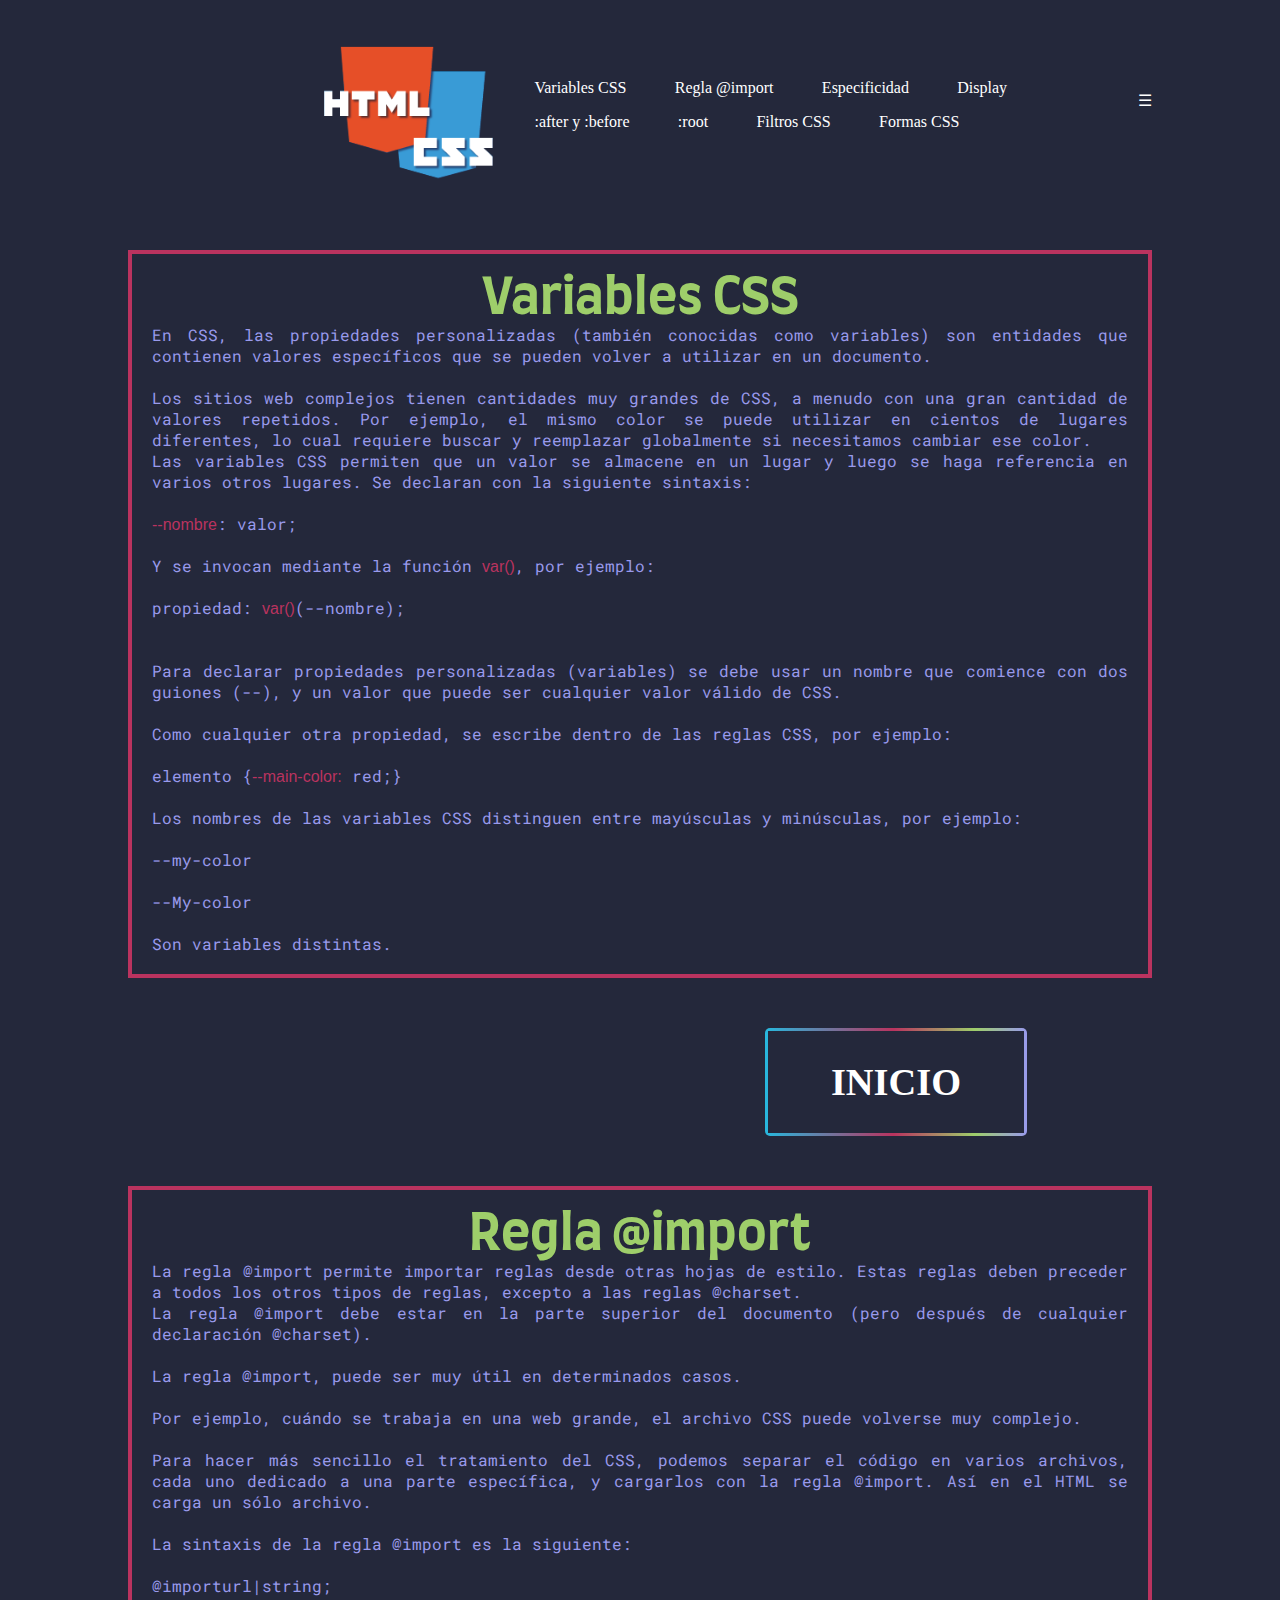
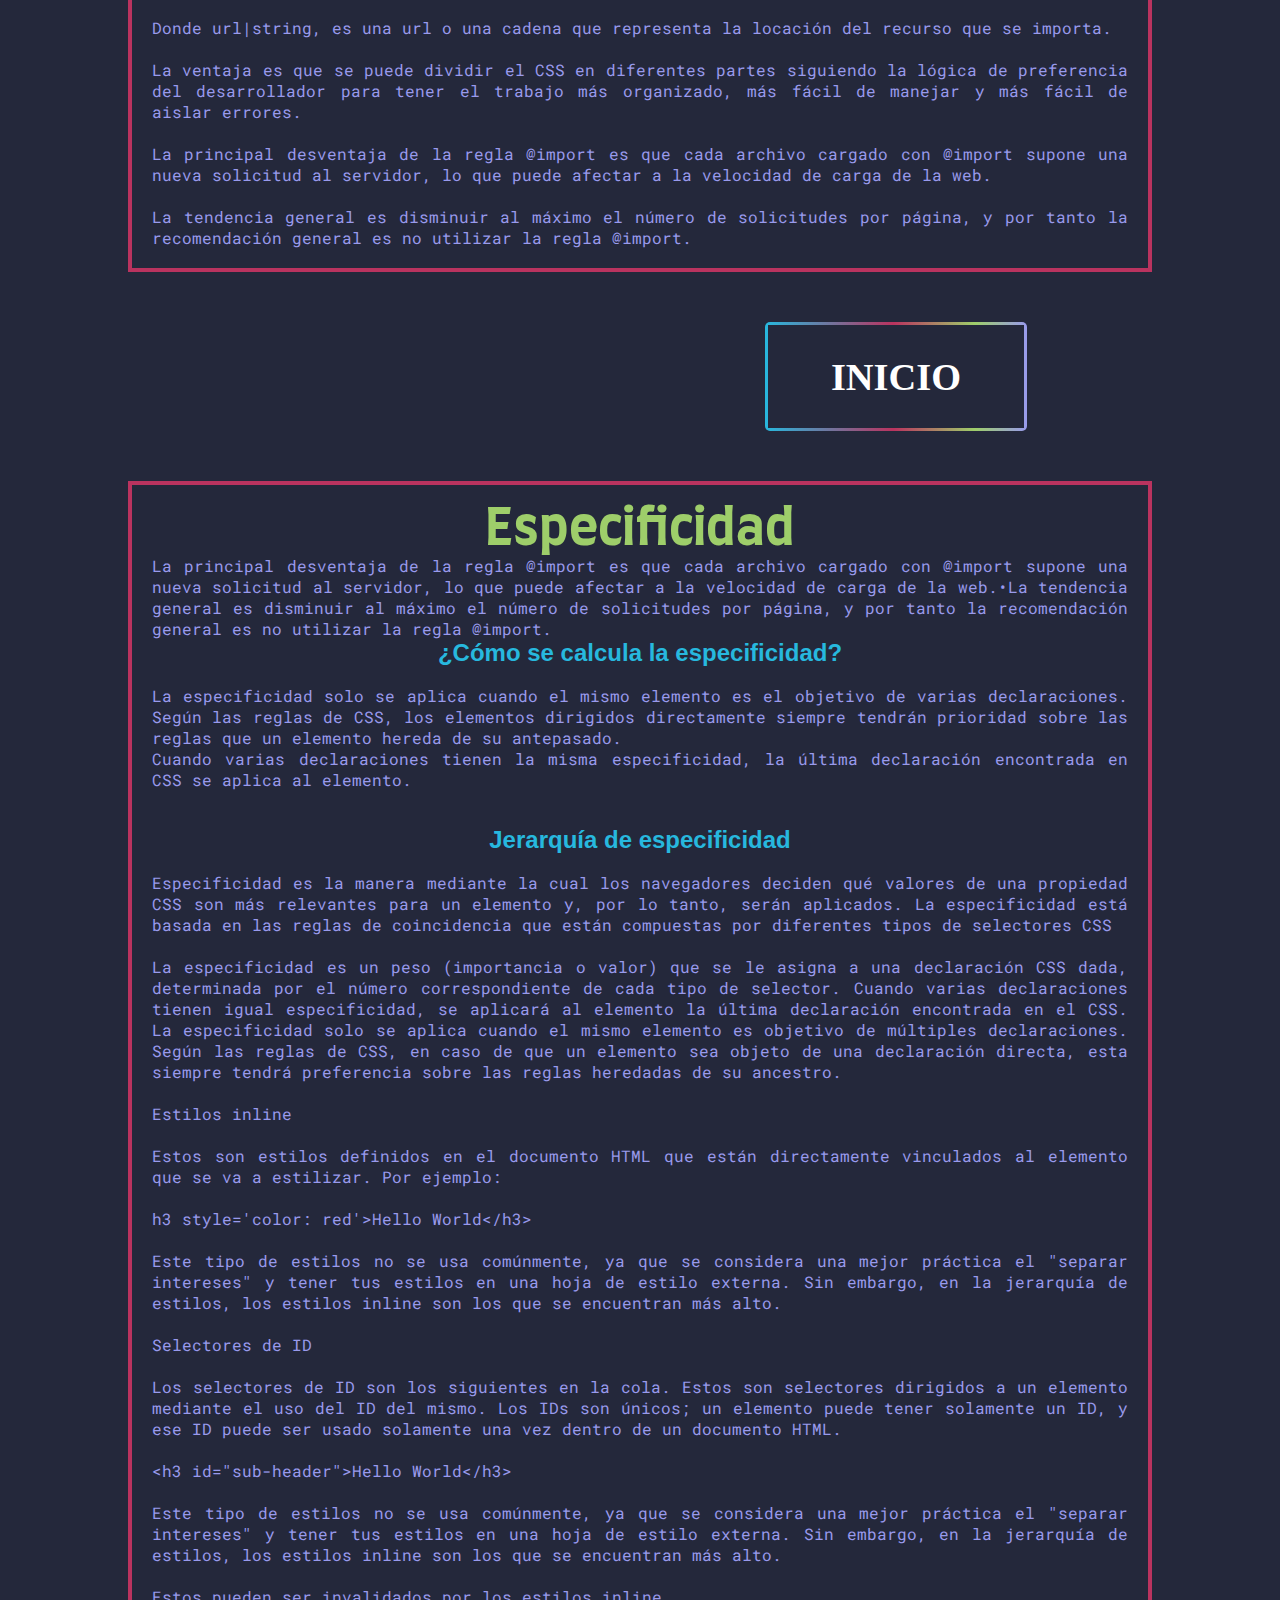
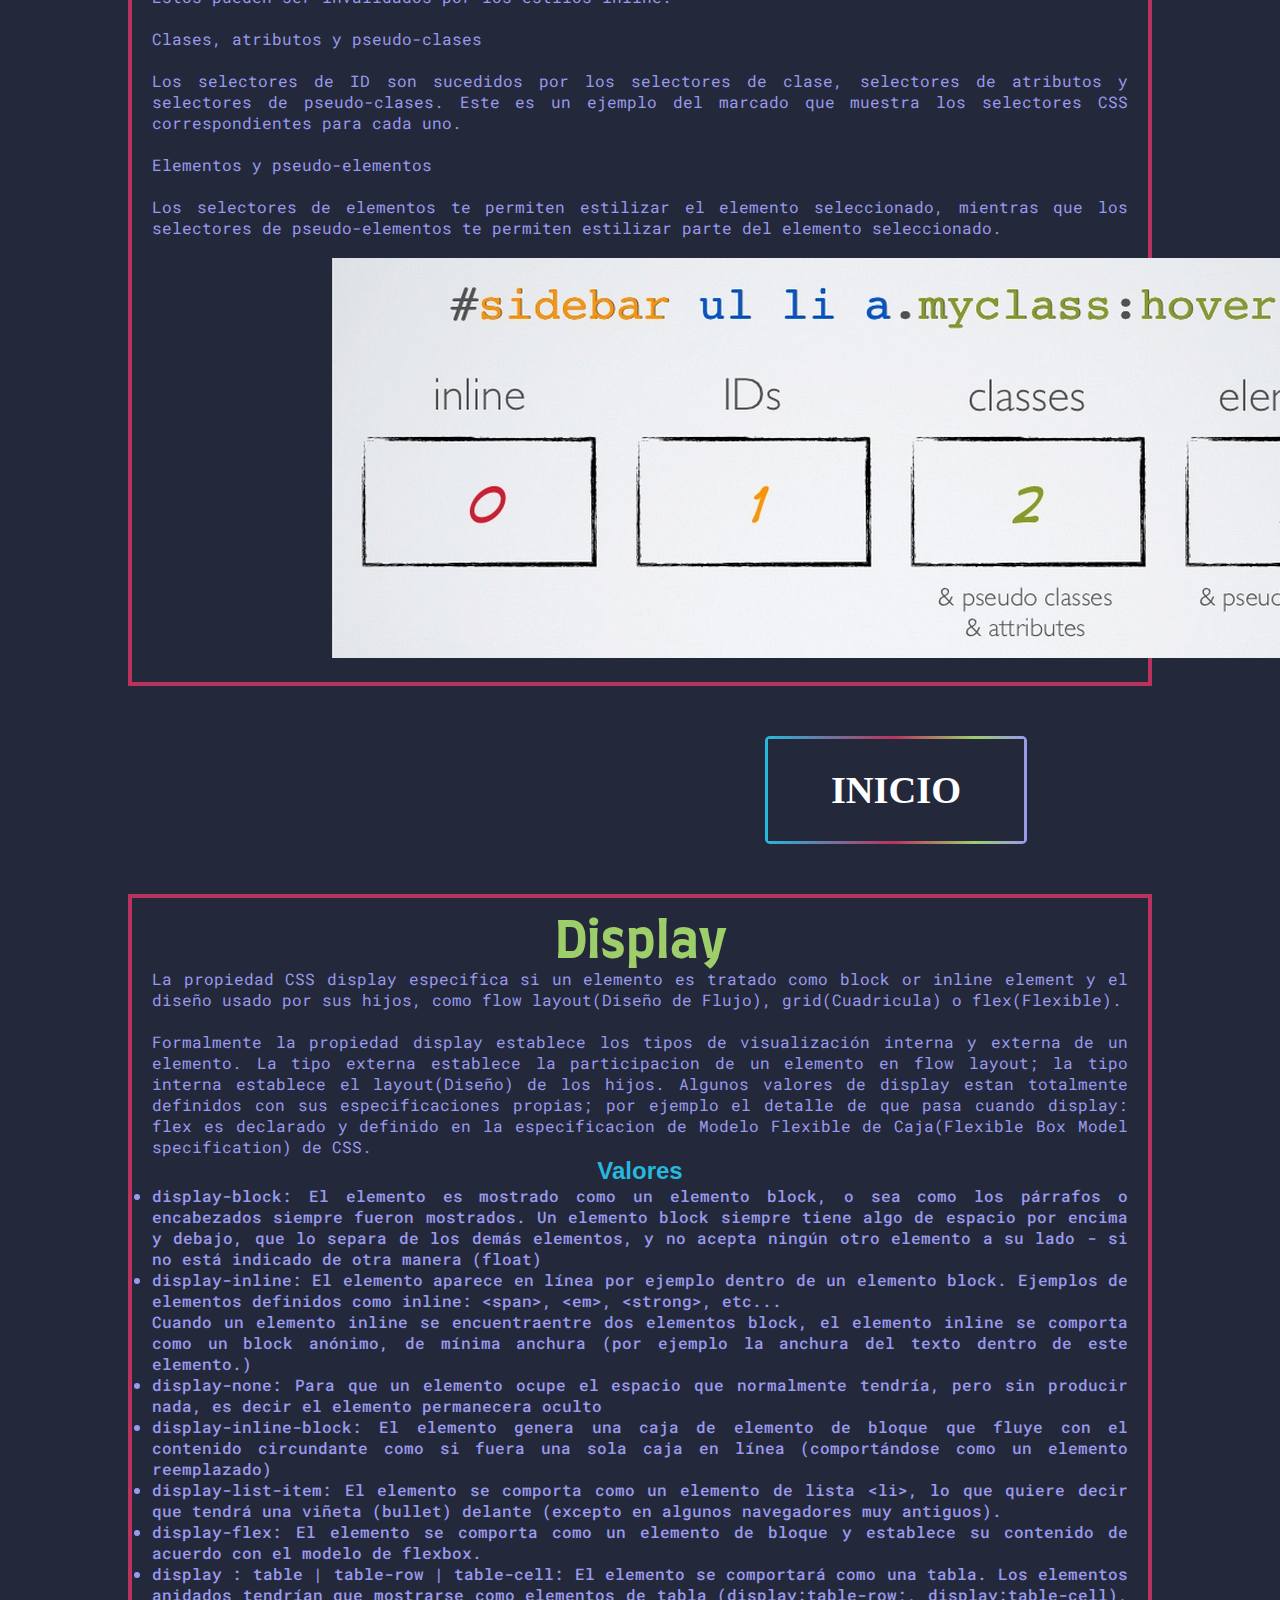
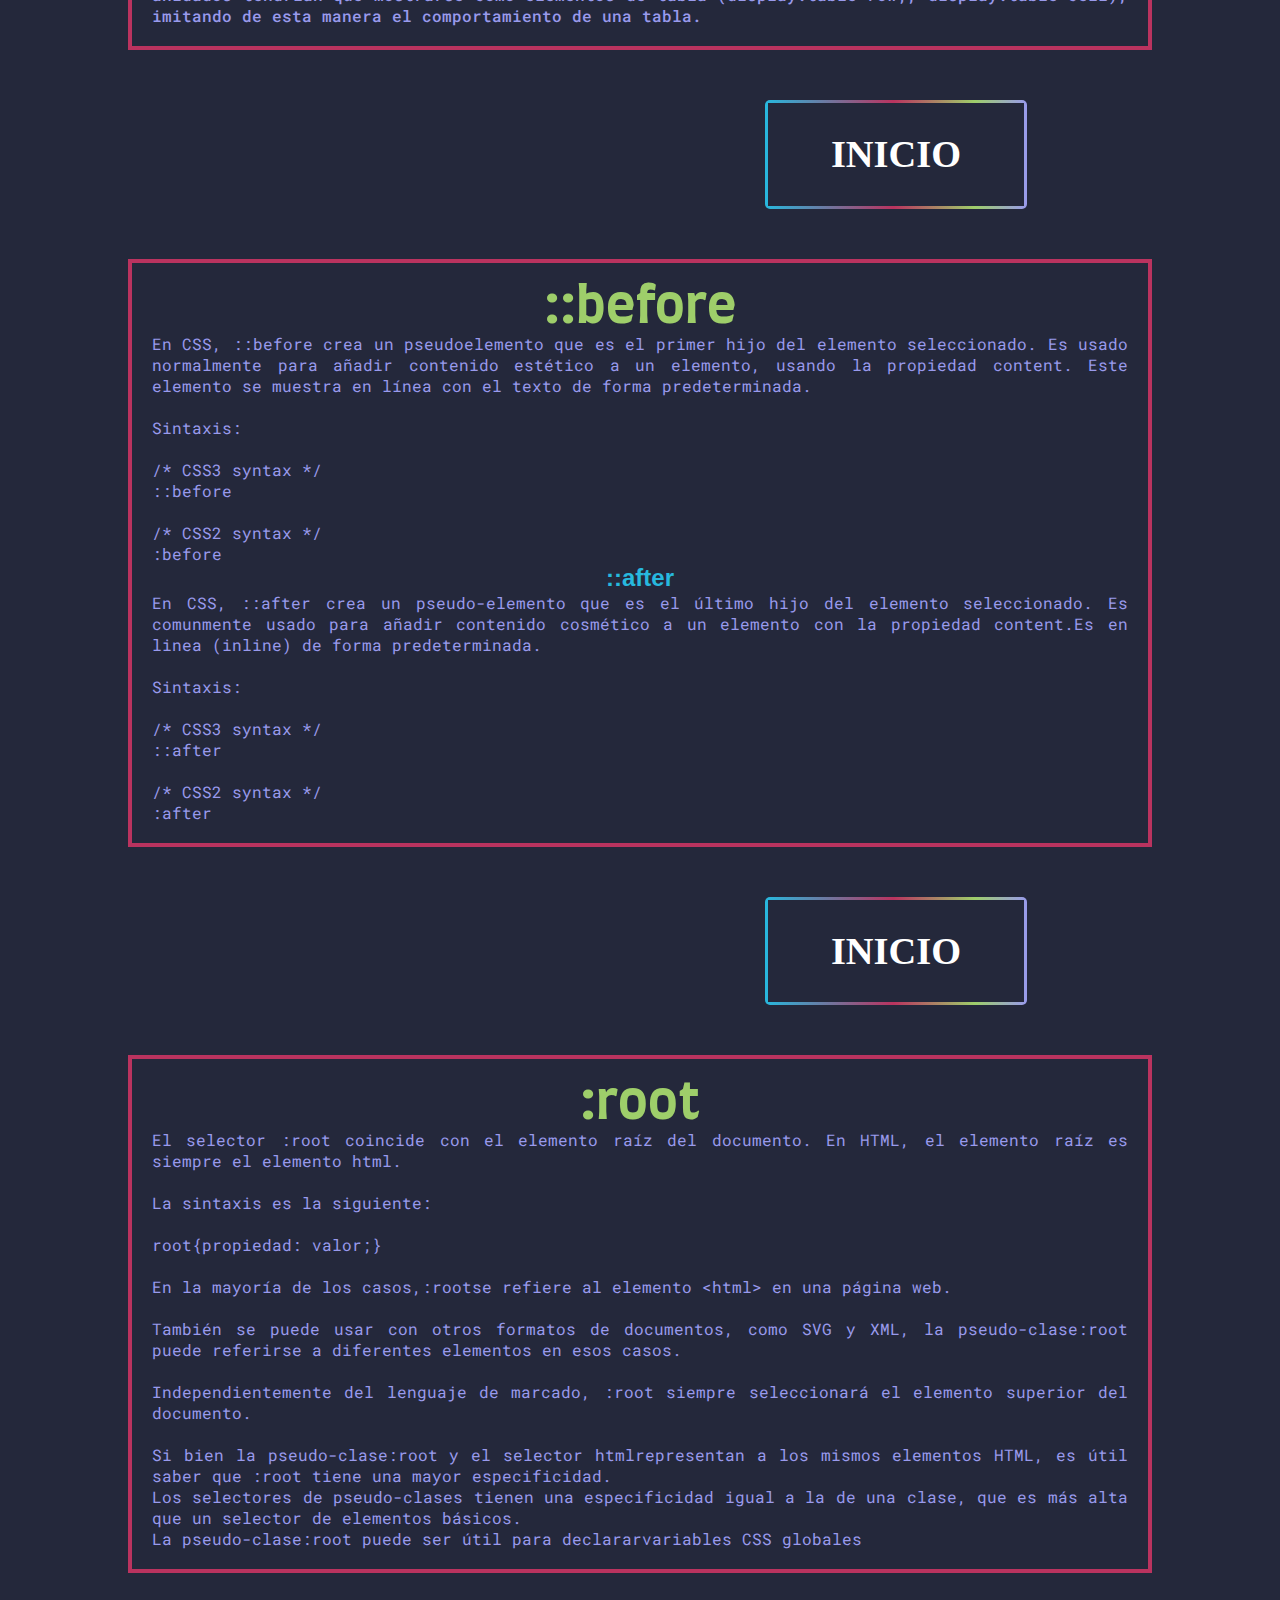
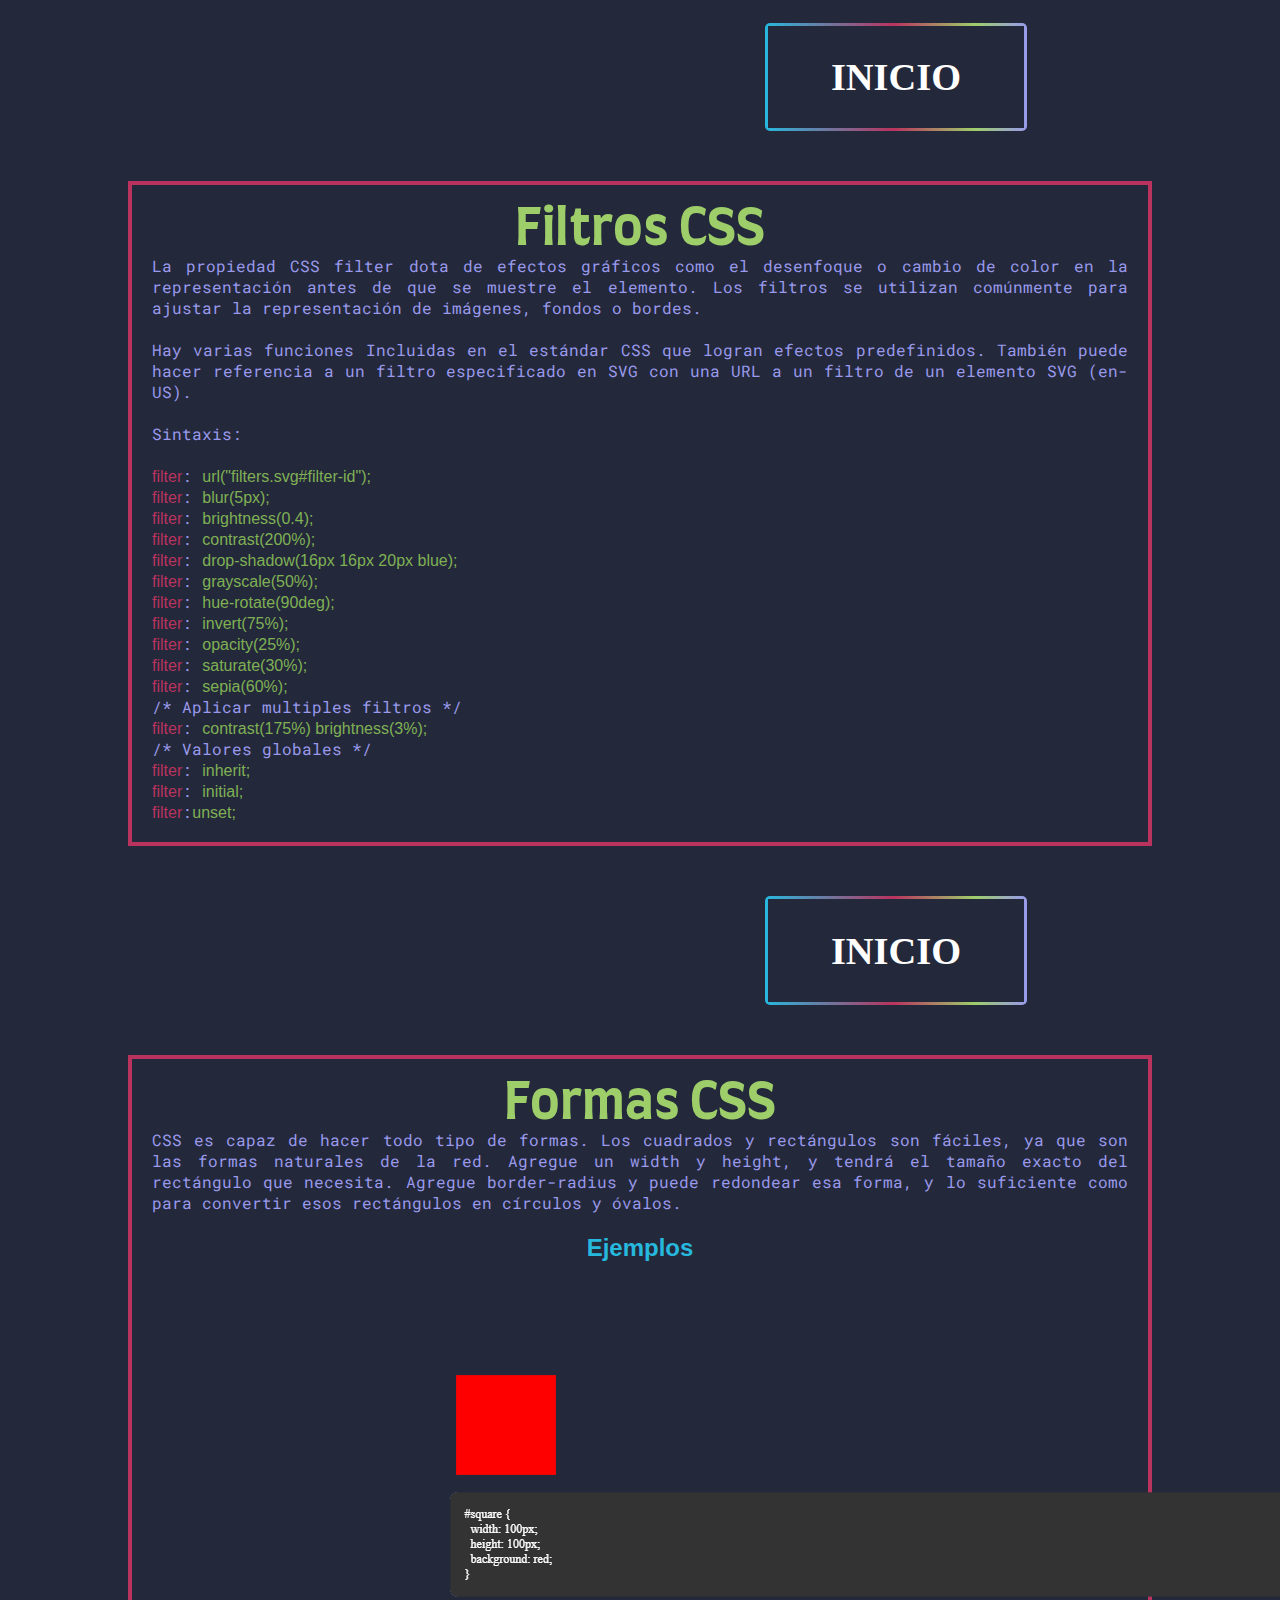
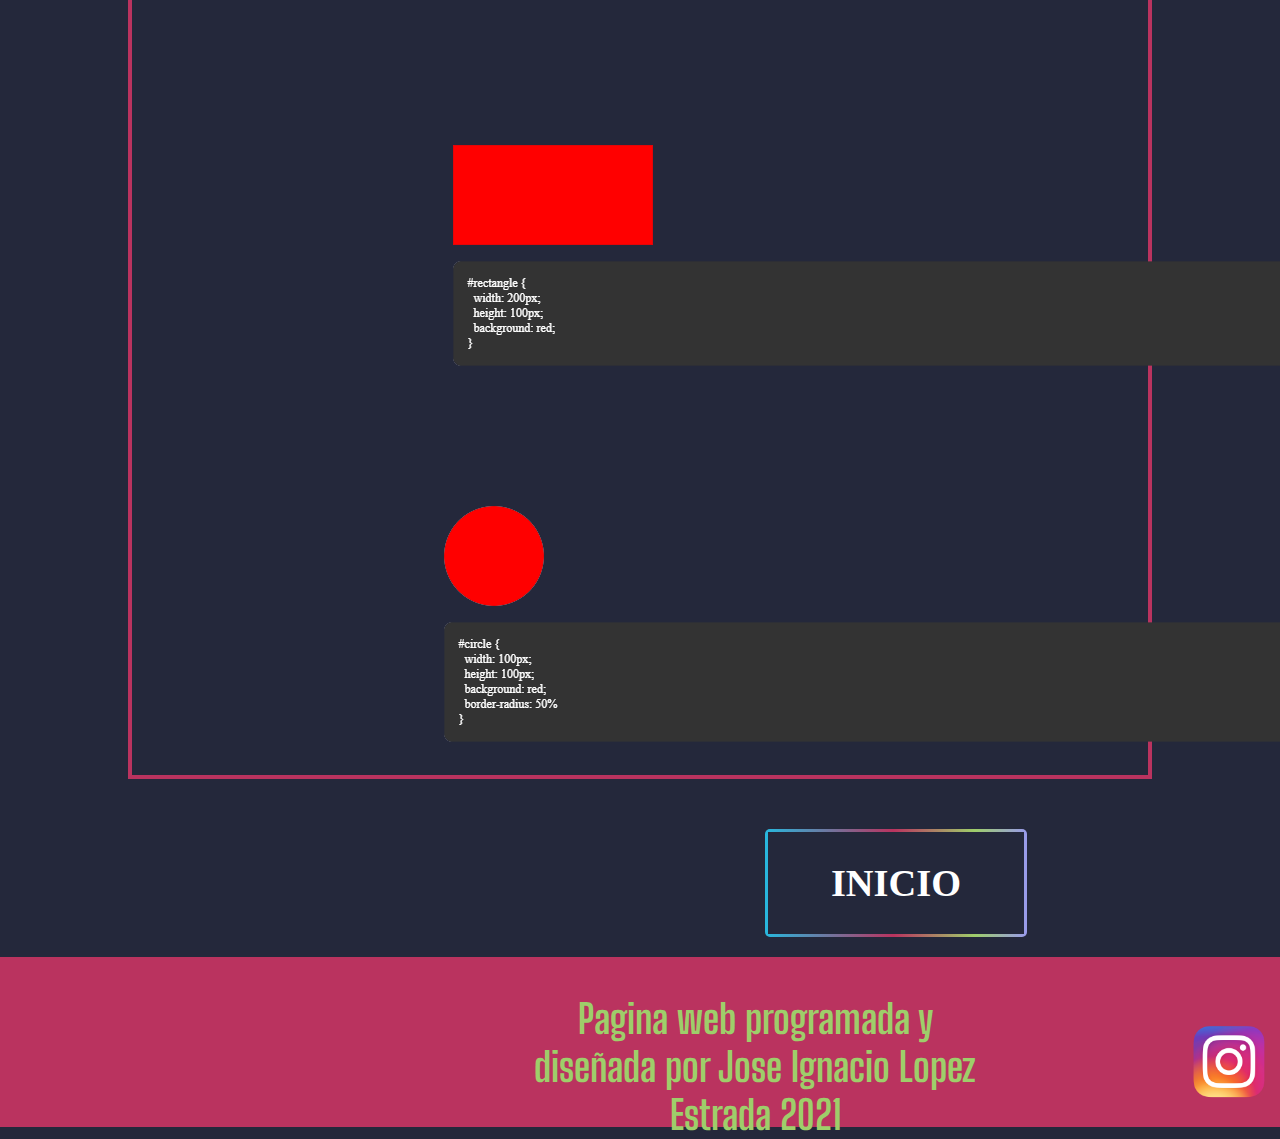
<file: utres.html>
<!DOCTYPE html>
<html lang="en">

<head>
    <meta charset="UTF-8">
    <meta http-equiv="X-UA-Compatible" content="IE=edge">
    <meta name="viewport" content="width=device-width, initial-scale=1.0">
    <title>3era Unidad</title>
    <link rel="stylesheet" href="style.css">
    <link rel="stylesheet" href="estilo2.css">
</head>

<body>
    <header id="encabezado">
        <img src="images/logo png.png" alt="logo css3 y html5" class="logo" id="logo">
        <nav>
            <ul class="nav">
                <li class="lista"><a href="#variables">Variables CSS</a></li>
                <li class="lista"><a href="#import">Regla @import</a></li>
                <li class="lista"><a href="#especificidad">Especificidad</a></li>
                <li class="lista"><a href="#display">Display</a></li>
                <li class="lista"><a href="#before">:after y :before</a></li>
                <li class="lista"><a href="#root">:root</a></li>
                <li class="lista"><a href="#filtros">Filtros CSS</a></li>
                <li class="lista"><a href="#formas">Formas CSS</a></li>
            </ul>

        </nav>
        <div class="btn-menu">
            <label for="btn-menu">☰</label>
        </div>
        <!--<a class="cta" href="#"><button>Contacto</button></a> -->
    </header>

    <input type="checkbox" id="btn-menu">
    <div class="container-menu">
        <div class="cont-menu">
            <nav>
                <a href="index.html">Unidad I</a>
                <a href="udos.html">Unidad II</a>
                <a href="utres.html">Unidad III</a>
            </nav>
            <label for="btn-menu">✖️</label>
        </div>
    </div>

    <div class="contoiner">
        <div class="variables" id="variable">
            <h1>
                Variables CSS
            </h1>

            <p>
                En CSS, las propiedades personalizadas (también conocidas como variables) son entidades que contienen
                valores específicos que se pueden volver a utilizar en un documento. <br><br>
                Los sitios web complejos tienen cantidades muy grandes de CSS, a menudo con una gran cantidad de valores
                repetidos. Por ejemplo, el mismo color se puede utilizar en cientos de lugares diferentes, lo cual
                requiere buscar y reemplazar globalmente si necesitamos cambiar ese color. <br>
                Las variables CSS permiten que un valor se almacene en un lugar y luego se haga referencia en varios
                otros lugares. Se declaran con la siguiente sintaxis: <br><br> <span style="color: #BA335F;">--nombre</span>: valor; <br><br> Y se invocan
                mediante la función
                <span style="color: #BA335F;">var()</span>, por ejemplo: <br><br> propiedad: <span style="color: #BA335F;">var()</span>(--nombre);
                <br><br><br>
                Para declarar propiedades personalizadas (variables) se debe usar un nombre que comience con dos guiones
                (--), y un valor que puede ser cualquier valor válido de CSS. <br><br> Como cualquier otra propiedad, se
                escribe
                dentro de las reglas CSS, por ejemplo: <br><br> elemento {<span style="color: #BA335F;">--main-color:</span> red;}
                <br><br>
                Los nombres de las variables CSS distinguen entre mayúsculas y minúsculas, por ejemplo: <br><br>
                --my-color <br><br> --My-color <br><br> Son variables distintas.
            </p>
        </div>
        <a href="#encabezado" class="rainbow-button" alt="Inicio"></a>
            <div class="variables" id="import">
                <h1>
                    Regla @import
                </h1>
                <p>
                    La regla @import permite importar reglas desde otras hojas de estilo. Estas reglas deben preceder a
                    todos los otros tipos de reglas, excepto a las reglas @charset. <br> La regla @import debe estar en
                    la parte
                    superior del documento (pero después de cualquier declaración @charset).
                    <br> <br>
                    La regla @import, puede ser muy útil en determinados casos. <br><br> Por ejemplo, cuándo se trabaja
                    en una web grande, el archivo CSS puede volverse muy complejo. <br>
                    <br>
                    Para hacer más sencillo el tratamiento del CSS, podemos separar el código en varios archivos, cada
                    uno dedicado a una parte específica, y cargarlos con la regla @import. Así en el HTML se carga un
                    sólo archivo. <br> <br>
                    La sintaxis de la regla @import es la siguiente: <br><br> @importurl|string; <br><br> Donde
                    url|string, es una url o
                    una cadena que representa la locación del recurso que se importa. <br> <br>

                    La ventaja es que se puede dividir el CSS en diferentes partes siguiendo la lógica de preferencia
                    del desarrollador para tener el trabajo más organizado, más fácil de manejar y más fácil de aislar
                    errores. <br> <br>
                    La principal desventaja de la regla @import es que cada archivo cargado con @import supone una nueva
                    solicitud al servidor, lo que puede afectar a la velocidad de carga de la web. <br><br> La tendencia
                    general
                    es disminuir al máximo el número de solicitudes por página, y por tanto la recomendación general es
                    no utilizar la regla @import.
                </p>
            </div>

            <a href="#encabezado" class="rainbow-button" alt="Inicio"></a>

            <div class="variables" id="especificidad">
                <h1>
                    Especificidad
                </h1>

                <p>
                    La principal desventaja de la regla @import es que cada archivo cargado con @import supone una nueva
                    solicitud al servidor, lo que puede afectar a la velocidad de carga de la web.•La tendencia general
                    es disminuir al máximo el número de solicitudes por página, y por tanto la recomendación general es
                    no utilizar la regla @import.
                </p>
                <h2> ¿Cómo se calcula la especificidad? </h2>
                <br>
                <p>
                    La especificidad solo se aplica cuando el mismo elemento es el objetivo de varias declaraciones.
                    Según las reglas de CSS, los elementos dirigidos directamente siempre tendrán prioridad sobre las
                    reglas que un elemento hereda de su antepasado. <br> Cuando varias declaraciones tienen la misma
                    especificidad, la última declaración encontrada en CSS se aplica al elemento.
                </p>
                <br><br>
                <h2>Jerarquía de especificidad</h2>
                <br>
                <p>
                    Especificidad es la manera mediante la cual los navegadores deciden qué valores de una propiedad CSS
                    son más relevantes para un elemento y, por lo tanto, serán aplicados. La especificidad está basada
                    en las reglas de coincidencia que están compuestas por diferentes tipos de selectores CSS
                    <br> <br>
                    La especificidad es un peso (importancia o valor) que se le asigna a una declaración CSS dada,
                    determinada por el número correspondiente de cada tipo de selector. Cuando varias declaraciones
                    tienen igual especificidad, se aplicará al elemento la última declaración encontrada en el CSS. La
                    especificidad solo se aplica cuando el mismo elemento es objetivo de múltiples declaraciones. Según
                    las reglas de CSS, en caso de que un elemento sea objeto de una declaración directa, esta siempre
                    tendrá preferencia sobre las reglas heredadas de su ancestro.
                    <br> <br>
                    Estilos inline
                    <br> <br>
                    Estos son estilos definidos en el documento HTML que están directamente vinculados al elemento que
                    se va a estilizar. Por ejemplo:
                    <br> <br>
                    h3 style='color: red'>Hello World&lt;/h3>
                    <br> <br>
                    Este tipo de estilos no se usa comúnmente, ya que se considera una mejor práctica el "separar
                    intereses" y tener tus estilos en una hoja de estilo externa. Sin embargo, en la jerarquía de
                    estilos,
                    los estilos inline son los que se encuentran más alto.
                    <br> <br>
                    Selectores de ID
                    <br> <br>
                    Los selectores de ID son los siguientes en la cola. Estos son selectores dirigidos a un elemento
                    mediante el uso del ID del mismo. Los IDs son únicos; un elemento puede tener solamente un ID, y
                    ese ID
                    puede ser usado solamente una vez dentro de un documento HTML.
                    <br> <br>
                    &lt;h3 id="sub-header">Hello World&lt;/h3>
                    <br> <br>
                    Este tipo de estilos no se usa comúnmente, ya que se considera una mejor práctica el "separar
                    intereses" y tener tus estilos en una hoja de estilo externa. Sin embargo, en la jerarquía de
                    estilos,
                    los estilos inline son los que se encuentran más alto.
                    <br> <br>
                    Estos pueden ser invalidados por los estilos inline.
                    <br> <br>
                    Clases, atributos y pseudo-clases
                    <br> <br>
                    Los selectores de ID son sucedidos por los selectores de clase, selectores de atributos y selectores
                    de
                    pseudo-clases. Este es un ejemplo del marcado que muestra los selectores CSS correspondientes para
                    cada
                    uno.
                    <br> <br>
                    Elementos y pseudo-elementos
                    <br> <br>
                    Los selectores de elementos te permiten estilizar el elemento seleccionado, mientras que los
                    selectores
                    de pseudo-elementos te permiten estilizar parte del elemento seleccionado.
                </p>
                <img src="images/especificidad.png" alt="">
            </div>
            <a href="#encabezado" class="rainbow-button" alt="Inicio"></a>
            <div class="variables" id="display">
                <h1>Display</h1>
                <p>
                    La propiedad CSS display especifica si un elemento es tratado como block or inline element y el
                    diseño usado por sus hijos, como flow layout(Diseño de Flujo), grid(Cuadricula) o flex(Flexible).
                    <br><br>
                    Formalmente la propiedad display establece los tipos de visualización interna y externa de un
                    elemento. La tipo externa establece la participacion de un elemento en flow layout; la tipo interna
                    establece el layout(Diseño) de los hijos. Algunos valores de display estan totalmente definidos con
                    sus especificaciones propias; por ejemplo el detalle de que pasa cuando display: flex es declarado y
                    definido en la especificacion de Modelo Flexible de Caja(Flexible Box Model specification) de CSS.
                </p>
                <h2>Valores</h2>
                <ul>
                    <li>display-block: El elemento es mostrado como un elemento block, o sea como los párrafos o
                        encabezados siempre fueron mostrados. Un elemento block siempre tiene algo de espacio por encima
                        y debajo, que lo separa de los demás elementos, y no acepta ningún otro elemento a su lado - si
                        no está indicado de otra manera (float)</li>
                    <li>display-inline: El elemento aparece en línea por ejemplo dentro de un elemento block. Ejemplos
                        de elementos definidos como inline: &lt;span>, &lt;em>, &lt;strong>, etc... <br>Cuando un
                        elemento inline se encuentraentre dos elementos block, el elemento inline se comporta como un
                        block anónimo, de mínima anchura (por ejemplo la anchura del texto dentro de este elemento.)
                    </li>
                    <li>display-none: Para que un elemento ocupe el espacio que normalmente tendría, pero sin producir
                        nada, es decir el elemento permanecera oculto</li>
                    <li>display-inline-block: El elemento genera una caja de elemento de bloque que fluye con el
                        contenido circundante como si fuera una sola caja en línea (comportándose como un elemento
                        reemplazado)</li>
                    <li>display-list-item: El elemento se comporta como un elemento de lista &lt;li>, lo que quiere
                        decir que tendrá una viñeta (bullet) delante (excepto en algunos navegadores muy antiguos).</li>
                    <li>display-flex: El elemento se comporta como un elemento de bloque y establece su contenido de
                        acuerdo con el modelo de flexbox.</li>
                    <li>display : table | table-row | table-cell: El elemento se comportará como una tabla. Los
                        elementos anidados tendrían que mostrarse como elementos de tabla (display:table-row;,
                        display:table-cell), imitando de esta manera el comportamiento de una tabla.</li>
                </ul>
            </div>
            <a href="#encabezado" class="rainbow-button" alt="Inicio"></a>

            <div class="variables" id="before">
                <h1>::before</h1>
                <p>
                    En CSS, ::before crea un pseudoelemento que es el primer hijo del elemento seleccionado. Es usado
                    normalmente para añadir contenido estético a un elemento, usando la propiedad content. Este elemento
                    se muestra en línea con el texto de forma predeterminada.
                    <br><br>
                    Sintaxis:
                    <br><br>
                    /* CSS3 syntax */ <br>
                    ::before <br><br>

                    /* CSS2 syntax */ <br>
                    :before <br>
                </p>

                <h2>::after</h2>
                <p>
                    En CSS, ::after crea un pseudo-elemento que es el último hijo del elemento seleccionado. Es
                    comunmente usado para añadir contenido cosmético a un elemento con la propiedad content.Es en linea
                    (inline) de forma predeterminada.
                    <br><br>
                    Sintaxis:
                    <br><br>
                    /* CSS3 syntax */ <br>
                    ::after <br><br>

                    /* CSS2 syntax */ <br>
                    :after <br>
                </p>
            </div>
            <a href="#encabezado" class="rainbow-button" alt="Inicio"></a>
            <div class="variables" id="root">
                <h1>:root</h1>
                <p>
                    El selector :root coincide con el elemento raíz del documento. En HTML, el elemento raíz es siempre
                    el elemento html. <br><br>
                    La sintaxis es la siguiente: <br><br>
                    root{propiedad: valor;}
                    <br><br>
                    En la mayoría de los casos,:rootse refiere al elemento &lt;html> en una página web. <br><br> También
                    se puede
                    usar con otros formatos de documentos, como SVG y XML, la pseudo-clase:root puede referirse a
                    diferentes elementos en esos casos. <br><br> Independientemente del lenguaje de marcado, :root
                    siempre
                    seleccionará el elemento superior del documento. <br><br>
                    Si bien la pseudo-clase:root y el selector htmlrepresentan a los mismos elementos HTML, es útil
                    saber
                    que :root tiene una mayor especificidad. <br> Los selectores de pseudo-clases tienen una
                    especificidad igual
                    a la de una clase, que es más alta que un selector de elementos básicos. <br> La pseudo-clase:root
                    puede
                    ser útil para declararvariables CSS globales
                </p>
            </div>
            <a href="#encabezado" class="rainbow-button" alt="Inicio"></a>
            <div class="variables" id="filtros">
                <h1>Filtros CSS</h1>

                <p>
                    La propiedad CSS filter dota de efectos gráficos como el desenfoque o cambio de color en la
                    representación antes de que se muestre el elemento. Los filtros se utilizan comúnmente para ajustar
                    la representación de imágenes, fondos o bordes.
                    <br> <br>
                    Hay varias funciones Incluidas en el estándar CSS que logran efectos predefinidos. También puede
                    hacer referencia a un filtro especificado en SVG con una URL a un filtro de un elemento SVG (en-US).
                    <br> <br>
                    Sintaxis:
                    <br><br>
                   <span style="color: #BA335F;">filter</span>: <span style="color: #7FB154;"> url("filters.svg#filter-id");</span> <br>
                   <span style="color: #BA335F;">filter</span>: <span style="color: #7FB154;">blur(5px);</span><br>
                   <span style="color: #BA335F;">filter</span>: <span style="color: #7FB154;">brightness(0.4);</span><br>
                   <span style="color: #BA335F;">filter</span>: <span style="color: #7FB154;">contrast(200%);</span><br>
                   <span style="color: #BA335F;">filter</span>: <span style="color: #7FB154;">drop-shadow(16px 16px 20px blue);</span><br>
                   <span style="color: #BA335F;">filter</span>: <span style="color: #7FB154;">grayscale(50%);</span><br>
                   <span style="color: #BA335F;">filter</span>: <span style="color: #7FB154;">hue-rotate(90deg);</span><br>
                   <span style="color: #BA335F;">filter</span>: <span style="color: #7FB154;">invert(75%);</span><br>
                   <span style="color: #BA335F;">filter</span>: <span style="color: #7FB154;">opacity(25%);</span><br>
                   <span style="color: #BA335F;">filter</span>: <span style="color: #7FB154;">saturate(30%);</span><br>
                   <span style="color: #BA335F;">filter</span>: <span style="color: #7FB154;">sepia(60%);</span><br>

                    /* Aplicar multiples filtros */<br>
                    <span style="color: #BA335F;">filter</span>: <span style="color: #7FB154;">contrast(175%) brightness(3%);</span><br>

                    /* Valores globales */<br>
                    <span style="color: #BA335F;">filter</span>: <span style="color: #7FB154;">inherit;</span><br>
                    <span style="color: #BA335F;">filter</span>: <span style="color: #7FB154;">initial;</span><br>
                    <span style="color: #BA335F;">filter</span>:<span style="color: #7FB154;">unset;</span><br>
                </p>
            </div>
            <a href="#encabezado" class="rainbow-button" alt="Inicio"></a>
            <div class="variables" id="formas">
                <h1>Formas CSS</h1>
                <p>
                    CSS es capaz de hacer todo tipo de formas. Los cuadrados y rectángulos son fáciles, ya que son las
                    formas naturales de la red. Agregue un width y height, y tendrá el tamaño exacto del rectángulo que
                    necesita. Agregue border-radius y puede redondear esa forma, y ​​lo suficiente como para convertir
                    esos rectángulos en círculos y óvalos.

                    <br><br>
                </p>
                <h2>Ejemplos</h2>
                <img src="images/form1.png" alt="" class="last">
                <img src="images/form2.png" alt="" class="last">
                <img src="images/form3.png" alt="" class="last">
            </div>
            <a href="#encabezado" class="rainbow-button" alt="Inicio"></a>
        </div>
    </div>
</body>
<footer>
    <h1>Pagina web programada y diseñada por Jose Ignacio Lopez Estrada 2021</h1>
    <div class="logos">
        <figure><a href="https://www.instagram.com/nachito_0212/" target = "_blank"><img class="pulso1" src="images/logos/Insta.png" alt="instagram"></a></figure>
        <figure><a href="https://www.facebook.com/PapuSupremoXD/" target = "_blank"><img class="pulso2" src="images/logos/face2.png" alt="facebook"></a></figure>
        <figure><a href="https://twitter.com/ejoseignacio8" target = "_blank" ><img class="pulso3" src="images/logos/Twitter.png" alt="twitter"></a></figure>
    </div>
</footer>

</html>
</file>
<file: style.css>
/*Menù lateral*/
        @import url('https://fonts.googleapis.com/css2?family=Big+Shoulders+Display&display=swap');
	#btn-menu{
		display: none;
	}
	.container-menu{
		position: fixed;
		background: rgba(0,0,0,0.5);
		width: 100%;
		height: 100%;
		top: 0;left: 0;
		transition: all 500ms ease;
		opacity: 0;
		visibility: hidden;
	}
	#btn-menu:checked ~ .container-menu{
		opacity: 1;
		visibility: visible;
        z-index: 1;
	}
	.cont-menu{
		width: 100%;
		max-width: 250px;
		background: rgb(36, 40, 59);
		height: 90vh;
        margin-top: 25vh;
		position: fixed;
		transition: all 500ms ease;
		transform: translateX(-80%);
        z-index: 1;
        margin-left: 168vh;
        overflow: hidden;
	}
	#btn-menu:checked ~ .container-menu .cont-menu{
		transform: translateX(0%);
	}
	.cont-menu nav{
		transform: translateY(15%);
	}

    .btn-menu{
    color: white;
    }
	.cont-menu nav a{
        margin-top: 20px;
		display: block;
		text-decoration: none;
		padding: 20px;
		color: #c7c7c7;
		border-left: 5px solid transparent;
		transition: all 400ms ease;
	}
	.cont-menu nav a:hover{
		border-left: 5px solid rgb(187, 154, 213);
		background: rgba(141, 206, 91, 0.507);
	}
	.cont-menu label{
		position: absolute;
		right: 5px;
		top: 10px;
		color: #fff;
		cursor: pointer;
		font-size: 18px;
	}
	/*Fin de Menù lateral*/
    .color{
        margin-top: 200px;
        padding-top: 0%;
        margin-left: 300px;
        width: 1400px;
        height: 630px;
        justify-content: center;
        padding:15px;
        border: solid 4px rgb(141, 206, 91); 
    }
    .color h1{
        font-size: 60px;
        text-align: center;
    }
    .color p{
        text-align: justify;
        font-size: 25px;
    }

    .srgb{
        margin-top: 250px;
        padding-top: 0%;
        margin-left: 20px;
        width: 900px;
        height: 450px;
        justify-content: center;
        padding:15px;
        overflow: auto;
        border: solid 4px rgb(141, 206, 91); 
        position: relative;
    }
    .srgb::-webkit-scrollbar{
        background-color: rgb(141, 206, 91);
        width: 10px;
        border-radius: 50px;
    }

    .srgb::-webkit-scrollbar-thumb{
        background-color: violet;
        
    }
    .rgb::-webkit-scrollbar-thumb{
        background-color: violet;
        
    }
    .hsl::-webkit-scrollbar-thumb{
        background-color: violet;
        
    }
    .rgb::-webkit-scrollbar{
        background-color: rgb(141, 206, 91);
        width: 10px;
        border-radius: 50px;
    }

    .hsl::-webkit-scrollbar{
        background-color: rgb(141, 206, 91);
        width: 10px;
        border-radius: 50px;
    }
    .srgb h1{
        font-size: 60px;
        text-align: center;
    }
    .srgb p{
        text-align: justify;
        font-size: 24px;

    }

    .rgb{
        margin-top: 250px;
        padding-top: 0%;
        margin-left: 30px;
        width: 900px;
        height: 450px;
        overflow: auto;
        justify-content: center;
        padding:15px;
        border: solid 4px rgb(141, 206, 91); 
        
    }
    .rgb h1{
        font-size: 60px;
        text-align: center;
    }
    .rgb p{
        text-align: justify;
        font-size: 24px;

    }

    .pados{
        background-image: url(/images/rgb1.png);
        width: 100%;
        height: 100vh;
        display: flex;
    }

    .hsl{
        margin-top: 250px;
        padding-top: 0%;
        margin-left: 30px;
        width: 900px;
        height: 450px;
        overflow: auto;
        justify-content: center;
        padding:15px;
        border: solid 4px rgb(141, 206, 91); 
        
    }
    .hsl h1{
        font-size: 60px;
        text-align: center;
    }
    .hsl p{
        text-align: justify;
        font-size: 24px;

    }

    .referenciando{
        margin-top: 200px;
    }
    .referenciado h1{
        border: solid 4px rgb(141, 206, 91);
        text-align: center;
        width: 800px;
        margin-left: 550px;
        height: 180px;
        font-size:70px;
    }
    .referenciado p{
        width: 80%;
        text-align: justify;
        margin-left: 175px;
        margin-top: 100px;
        font-size: 30px;
    }

    .referenciado h2{
        margin-top: 100px;
        text-align: center;
        width: 600px;
        margin-left: 645px;
        height: 80px;
        font-size:50px;
        color: white;
    }

    .referenciando input{
        width: 1400px;
        margin-left: 300px;
        height: 70px;
        font-size: 50px;
    }
    
   
      
      
        .formulario .radio label,
        .formulario .checkbox label {
          display: inline-block;
          cursor: pointer;
          color: #FF4136;
          position: relative;
          padding: 5px 15px 5px 51px;
          margin-left: 500px;
          font-size: 1em;
          border-radius: 5px;
          -webkit-transition: all 0.3s ease;
          -o-transition: all 0.3s ease;
          transition: all 0.3s ease; }
          .formulario .radio label:hover,
          .formulario .checkbox label:hover {
            background: rgba(255, 65, 54, 0.1); }
          .formulario .radio label:before,
          .formulario .checkbox label:before {
            content: "";
            display: inline-block;
            width: 17px;
            height: 17px;
            position: absolute;
            left: 15px;
            border-radius: 50%;
            background: none;
            border: 3px solid #FF4136; }
        .formulario input[type="radio"] {
          display: none; }
          .formulario input[type="radio"]:checked + label:before {
            display: none; }
          .formulario input[type="radio"]:checked + label {
            padding: 5px 15px;
            background: #FF4136;
            border-radius: 2px;
            color: #fff; }
        .formulario .checkbox label:before {
          border-radius: 3px; }
        .formulario .checkbox input[type="checkbox"] {
          display: none; }
          .formulario .checkbox input[type="checkbox"]:checked + label:before {
            display: none; }
          .formulario .checkbox input[type="checkbox"]:checked + label {
            background: #FF4136;
            color: #fff;
            padding: 5px 15px; }

.animacion h2{
    color: white;
    font-size: 60px;
    text-align: center;
    border: solid 4px rgb(141, 206, 91);
    width: 1000px;
    margin-top: 100px;
    margin-left: 400px;
}
.animacion p{
    width: 80%;
    text-align: justify;
    margin-left: 175px;
    margin-top: 100px;
    font-size: 30px;
}

/*----------------------------------------*/

@import url('https://fonts.googleapis.com/css2?family=Open+Sans:wght@600;800&family=Shippori+Mincho:wght@500&display=swap');

*{
    box-sizing: border-box;
    margin: 0%;
    padding: 0;
    font-family: 'Antonio', sans-serif;


}
.fondo{
    background-image: url(images/fondo1.png);
    width: 100%;
    display: flex;
    height: 100vh;
}


body{
    background: rgb(36, 40, 59);
}

li, a, button{
    font-family: 'Open Sans', sans-serif;
    font-family: 'Shippori Mincho', serif;
    font-weight: 500;
    font-size: 16px;
    color: white;
    text-decoration: none;
    background: none;
}

header{
    display: flex;
    justify-content: flex-start;
    align-items: center;
    padding: 0px 10% ;
    background:rgb(36, 40, 59);
    margin-bottom: 0%;
    left: 0%;
    top: 0%;
    width: 100%;
    height: 200px;

}

.header1{
    display: flex;
    justify-content: flex-start;
    align-items: center;
    padding: 0px 10% ;
    background:rgb(36, 40, 59);
    margin-bottom: 0%;
    left: 0%;
    top: 0%;
    width: 100%;
    height: 150px;
    position: fixed;
    z-index: 1;
}



.logo{
    cursor: pointer;
   margin-right: auto;
   height: 150px;

}

.nav {
    list-style: none;
    font-size: 30px;
}

.nav li{
    display: inline-block;
    padding: 0px 20px;
}

.nav li a {
    transition: all 0.3s ease 0s;
}

.nav li a:hover{
    color: rgb(141, 206, 91);
}
button{
    position: relative;
    display: block;
    height: 10;
    width: 125px;
    border-radius: 4px;
    text-transform: uppercase;
    background-color: transparent;
    color: #fff;
    font-size: 18px;
    overflow: hidden;
    transition: all 500ms ease;
    border: 2px solid rgb(187, 154, 213);
    border-radius: 50px;
    z-index: 0;
    font-weight: 700;
    cursor: pointer;
  }
button::before {
    content: "";
    position: absolute;
    left: 0;
    right: 0;
    top: 0;
    margin: auto;
    background-color: rgb(187, 154, 213);
    transition: all 500ms ease;
    z-index: -1;
  }
  button::before {
    width: 0;
    height: 100%;
  }
  button:hover {
    color: #333333;

  }
  button:hover::before {
    width: 100%;
  }

/*button{
    padding: 9px 25px;
    background-color: rgba(187, 154, 213, 1);
    border: none;
    border-radius: 50px;
    cursor: pointer;
    transition: all 0.3s ease 0s;
}

button:hover{
    background-color: rgba(187, 154, 213, 0.8);
}*/
body section p, h1, h3{
    color: white;
}

h1{
font-size: 20px;
}

.hover{
    margin-top: 40px;
    margin-bottom: 40px;
    width: 400px;
    display: flex;
    float: left;
    margin-left: 50px;
    height: 200px;
    background:none;

}

.hover figure{
    position: relative;
    height: 250px;
    width: 400px;
    overflow: hidden;
    border-radius: 6px;
    margin-bottom: 10px;

    cursor: pointer;
}

.hover figure img{
    width: 100%;
    height: 100%;
    transition: all 500ms ease-out;
}

.hover figure .capa{
    position: absolute;
    top: 0%;
    width: 100%;
    height: 100%;
    background: rgb(187, 154, 213,0.9);
    transition: all 500ms ease-out;
    opacity: 0;
    visibility: hidden;
    text-align: justify;
}
.hover figure p, h3{
    background: none;
    padding: 0px 10px;
}

.hover figure:hover > .capa{
    opacity: 1;
    visibility: visible;
}

.hover figure:hover > .capa h3{
    padding: 0px 10px;
    margin-top: 30px;
    margin-bottom: 20px;
    background: none;
    transition: all 500ms ease-out;
}

.hover figure:hover > .capa p{
    padding: 0px 10px;
    margin-top: 30px;
    margin-bottom: 20px;
    background: none;
    transition: all 500ms ease-out;
    z-index: -1;
}




.httml{
padding-top: 0%;
margin-left: 350px;
width: 1200px;
justify-content: center;
padding:15px;
border: solid 4px rgb(141, 206, 91);
}

.httml p{
    text-align: justify;
}

.httmml{
margin-top: 16vh;
margin-left: 325px;
width: 1200px;

justify-content: center;
padding: 15px;
border: solid 4px rgb(141, 206, 91); 
}

.httmml p{
    text-align: justify;
}

.hover1{
    margin-top: 40px;
    margin-bottom: 40px;
    width: 400px;
    display: flex;
    margin-left: 77vh;
    height: 200px;
    background:none;
    z-index: -1;
}

.hover1 h3{
    text-align: center;
}

.hover1 figure{
    position: relative;
    height: 250px;
    width: 400px;
    overflow: hidden;
    border-radius: 6px;

    cursor: pointer;
}

.hover1 figure img{
    width: 100%;
    height: 100%;
    transition: all 500ms ease-out;
}

.hover1 figure .capa{
    position: absolute;
    top: 0%;
    width: 100%;
    height: 100%;
    background: rgb(187, 154, 213,0.9);
    transition: all 500ms ease-out;
    opacity: 0;
    visibility: hidden;
    text-align: justify;
}
.hover1 figure p, h3{
    background: none;
    padding: 0px 10px;
}

.hover1 figure:hover > .capa{
    opacity: 1;
    visibility: visible;
}

.hover1 figure:hover > .capa h3{
    padding: 0px 10px;
    margin-top: 30px;
    margin-bottom: 20px;
    background: none;
    transition: all 500ms ease-out;
}

.hover1 figure:hover > .capa p{
    padding: 0px 10px;
    margin-top: 30px;
    margin-bottom: 20px;
    background: none;
    transition: all 500ms ease-out;
}

.httmmll{
    margin-top: 20vh;
    margin-left: 350px;
    width: 1200px;
    
    justify-content: center;
    padding: 15px;
    border: solid 4px rgb(141, 206, 91); 
    }

    
    .httmmll p{
        text-align: justify;
    }

    .hover2{
        margin-top: 40px;
        margin-bottom: 40px;
        width: 400px;
        display: flex;
        float: left;
        margin-left: 275px;
        height: 200px;
        background:none;
    }
    
    .hover2 figure{
        position: relative;
        height: 250px;
        width: 400px;
        overflow: hidden;
        border-radius: 6px;
    
        cursor: pointer;
    }
    
    .hover2 figure img{
        width: 100%;
        height: 100%;
        transition: all 500ms ease-out;
    }
    
    .hover2 figure .capa{
        position: absolute;
        top: 0%;
        width: 100%;
        height: 100%;
        background: rgb(187, 154, 213,0.9);
        transition: all 500ms ease-out;
        opacity: 0;
        visibility: hidden;
        text-align: justify;
    }
    .hover2 figure p, h3{
        background: none;
        padding: 0px 10px;
    }
    
    .hover2 figure:hover > .capa{
        opacity: 1;
        visibility: visible;
    }
    
    .hover2 figure:hover > .capa h3{
        padding: 0px 10px;
        margin-top: 30px;
        margin-bottom: 20px;
        background: none;
        transition: all 500ms ease-out;
    }
    
    .hover2 figure:hover > .capa p{
        padding: 0px 10px;
        margin-top: 30px;
        margin-bottom: 20px;
        background: none;
        transition: all 500ms ease-out;
    }

    .hhttmmll{
        margin-top: 60px;
        margin-left: 350px;
        width: 1200px;
        
        justify-content: center;
        padding: 15px;
        border: solid 4px rgb(141, 206, 91); 
        }
        
        .hhttmmll p{
            text-align: justify;
        }

        .hover3{
            margin-top: 40px;
            margin-bottom: 40px;
            width: 400px;
            display: flex;
            float: left;
            margin-left: 500px;
            height: 200px;
            background:none;
        }
        
        .hover3 figure{
            position: relative;
            height: 250px;
            width: 400px;
            overflow: hidden;
            border-radius: 6px;
        
            cursor: pointer;
        }
        
        .hover3 figure img{
            width: 100%;
            height: 100%;
            transition: all 500ms ease-out;
        }
        
        .hover3 figure .capa{
            position: absolute;
            top: 0%;
            width: 100%;
            height: 100%;
            background: rgba(248, 155, 100, 0.2);
            transition: all 500ms ease-out;
            opacity: 0;
            visibility: hidden;
            text-align: justify;
        }
        .hover3 figure p, h3{
            background: none;
            padding: 0px 10px;
        }
        
        .hover3 figure:hover > .capa{
            opacity: 1;
            visibility: visible;
        }
        
        .hover3 figure:hover > .capa h3{
            padding: 0px 10px;
            margin-top: 30px;
            margin-bottom: 20px;
            background: none;
            transition: all 500ms ease-out;
        }
        
        .hover3 figure:hover > .capa p{
            padding: 0px 10px;
            margin-top: 30px;
            margin-bottom: 20px;
            background: none;
            transition: all 500ms ease-out;
        }

        .hhttmmlll{
            margin-top: 10vh;
            margin-left: 350px;
            width: 1200px;
            
            justify-content: center;
            padding: 15px;
            border: solid 4px rgb(187, 154, 213,0.9); 
            }
            
            .hhhttmmlll p{
                text-align: justify;
            }

            .hhhttmmlll{
                margin-top: 10vh;
                margin-left: 415px;
                width: 1000px;
                
                justify-content: center;
                padding: 15px;
                border: solid 4px rgb(187, 154, 213,0.9); 
                }
                
                .hhhttmmlll p{
                    text-align: justify;
                }

                .otra{
                    margin-top: 10vh;
                    margin-left: 320px;
                    width: 1200px;
                    
                    justify-content: center;
                    padding: 15px;
                    border: solid 4px rgb(141, 206, 91); 
                    }
                    
                    .otra p{
                        text-align: justify;
                    }

                    .otra, .hhttmmll, .hhttmmlll, .httml, .hhhttmmlll, .html h1{
                        text-align: center;
                    }



                html{
                    scroll-behavior: smooth;
                }

                .div{
                    display: flex;
                    width: 1500px;
                    height: 150px;
                    margin-top: 50px;
                    margin-bottom: 0%;
                }

                .but{
                    margin-top: 50px;
                    width: 1000px;
                    height: 40px;
                    margin-left: 420px;
                    align-items: center;
                }
               /*FOOTER*/
                footer{
                    margin-top: 20px;
                    width: 100%;
                    height: 170px;
                    background-color: #BA335F;
                     float: left;
                     display: flex;
                    grid-template: 150px/1fr 300px;
                    align-items: center;
                    justify-items: center;
                 }
                footer h1{
                    font-family: 'Big Shoulders Display', cursive;
                    font-size: 40px;
                    margin-top: 50px;
                    margin-left: 520px;
                }
                .logos{
                    display: flex;
                    margin-left: 20px;

                }
                .logos figure{
                    margin-right: 10px;
                    width: 80px;
                    height: 80px;
                }
                .logos figure img{
               height: 100%;
               width: 100%;
                }
                /*Pulso logos*/
                .pulso1:last-child{
                    animation: pulso infinite alternate 1.4s;
                }
                .pulso2:last-child{
                    animation: pulso infinite alternate-reverse 1.4s;
                }
                .pulso3:last-child{
                    animation: pulso infinite alternate 1.4s;
                }

                @keyframes pulso{
                to{
                    transform: scale(1.2);
                }
                }

                	/*Menù lateral*/
	#btn-menu{
		display: none;
	}
	.container-menu{
		position: fixed;
		background: rgba(0,0,0,0.5);
		width: 100%;
		height: 100%;
		top: 0;left: 0;
		transition: all 500ms ease;
		opacity: 0;
		visibility: hidden;
	}
	#btn-menu:checked ~ .container-menu{
		opacity: 1;
		visibility: visible;
	}
	.cont-menu{
		width: 100%;
		max-width: 250px;
		background: rgb(36, 40, 59);
		height: 50vh;
        margin-top: 25vh;
		position: fixed;
		transition: all 500ms ease;
		transform: translateX(-80%);
        z-index: 1;
        margin-left: 168vh;
	}
	#btn-menu:checked ~ .container-menu .cont-menu{
		transform: translateX(0%);
	}
	.cont-menu nav{
		transform: translateY(15%);
	}

    .btn-menu{
    color: white;
    }
	.cont-menu nav a{
        margin-top: 80px;
		display: block;
		text-decoration: none;
		padding: 20px;
		color: #c7c7c7;
		border-left: 5px solid transparent;
		transition: all 400ms ease;
	}
	.cont-menu nav a:hover{
		border-left: 5px solid rgb(187, 154, 213);
		background: rgba(141, 206, 91, 0.507);
	}
	.cont-menu label{
		position: absolute;
		right: 5px;
		top: 10px;
		color: #fff;
		cursor: pointer;
		font-size: 18px;
	}
	/*Fin de Menù lateral*/
    .color{
        margin-top: 200px;
        padding-top: 0%;
        margin-left: 300px;
        width: 1400px;
        height: 645px;
        justify-content: center;
        padding:15px;
        border: solid 4px rgb(141, 206, 91); 
    }
    .color h1{
        font-size: 60px;
        text-align: center;
    }
    .color p{
        text-align: justify;
        font-size: 25px;
    }

    .srgb{
        margin-top: 250px;
        padding-top: 0%;
        margin-left: 20px;
        width: 900px;
        height: 450px;
        justify-content: center;
        padding:15px;
        overflow: auto;
        border: solid 4px rgb(141, 206, 91); 
        position: relative;
    }
    .srgb::-webkit-scrollbar{
        background-color: rgb(141, 206, 91);
        width: 10px;
        border-radius: 50px;
    }

    .srgb::-webkit-scrollbar-thumb{
        background-color: violet;
        
    }
    .rgb::-webkit-scrollbar-thumb{
        background-color: violet;
        
    }
    .hsl::-webkit-scrollbar-thumb{
        background-color: violet;
        
    }
    .rgb::-webkit-scrollbar{
        background-color: rgb(141, 206, 91);
        width: 10px;
        border-radius: 50px;
    }

    .hsl::-webkit-scrollbar{
        background-color: rgb(141, 206, 91);
        width: 10px;
        border-radius: 50px;
    }
    .srgb h1{
        font-size: 60px;
        text-align: center;
    }
    .srgb p{
        text-align: justify;
        font-size: 24px;

    }

    .rgb{
        margin-top: 250px;
        padding-top: 0%;
        margin-left: 30px;
        width: 900px;
        height: 450px;
        overflow: auto;
        justify-content: center;
        padding:15px;
        border: solid 4px rgb(141, 206, 91); 
        
    }
    .rgb h1{
        font-size: 60px;
        text-align: center;
    }
    .rgb p{
        text-align: justify;
        font-size: 24px;

    }

    .pados{
        background-image: url(images/rgb1.png);
        width: 100%;
        height: 100vh;
        display: flex;
    }

    .hsl{
        margin-top: 250px;
        padding-top: 0%;
        margin-left: 30px;
        width: 900px;
        height: 450px;
        overflow: auto;
        justify-content: center;
        padding:15px;
        border: solid 4px rgb(141, 206, 91); 
        
    }
    .hsl h1{
        font-size: 60px;
        text-align: center;
    }
    .hsl p{
        text-align: justify;
        font-size: 24px;

    }

    .referenciando{
        margin-top: 200px;
    }
    .referenciado h1{
        border: solid 4px rgb(141, 206, 91);
        text-align: center;
        width: 800px;
        margin-left: 550px;
        height: 180px;
        font-size:70px;
    }
    .referenciado p{
        width: 80%;
        text-align: justify;
        margin-left: 175px;
        margin-top: 100px;
        font-size: 30px;
    }

    .referenciado h2{
        margin-top: 100px;
        text-align: center;
        width: 600px;
        margin-left: 645px;
        height: 80px;
        font-size:50px;
        color: white;
    }

    .referenciando input{
        width: 1400px;
        margin-left: 300px;
        height: 70px;
        font-size: 50px;
    }
    
   
      
      
        .formulario .radio label,
        .formulario .checkbox label {
          display: inline-block;
          cursor: pointer;
          color: #FF4136;
          position: relative;
          padding: 5px 15px 5px 51px;
          margin-left: 500px;
          font-size: 1em;
          border-radius: 5px;
          -webkit-transition: all 0.3s ease;
          -o-transition: all 0.3s ease;
          transition: all 0.3s ease; }
          .formulario .radio label:hover,
          .formulario .checkbox label:hover {
            background: rgba(255, 65, 54, 0.1); }
          .formulario .radio label:before,
          .formulario .checkbox label:before {
            content: "";
            display: inline-block;
            width: 17px;
            height: 17px;
            position: absolute;
            left: 15px;
            border-radius: 50%;
            background: none;
            border: 3px solid #FF4136; }
        .formulario input[type="radio"] {
          display: none; }
          .formulario input[type="radio"]:checked + label:before {
            display: none; }
          .formulario input[type="radio"]:checked + label {
            padding: 5px 15px;
            background: #FF4136;
            border-radius: 2px;
            color: #fff; }
        .formulario .checkbox label:before {
          border-radius: 3px; }
        .formulario .checkbox input[type="checkbox"] {
          display: none; }
          .formulario .checkbox input[type="checkbox"]:checked + label:before {
            display: none; }
          .formulario .checkbox input[type="checkbox"]:checked + label {
            background: #FF4136;
            color: #fff;
            padding: 5px 15px; }

.animacion h2{
    color: white;
    font-size: 60px;
    text-align: center;
    border: solid 4px rgb(141, 206, 91);
    width: 1000px;
    margin-top: 100px;
    margin-left: 400px;
}
.animacion p{
    width: 80%;
    text-align: justify;
    margin-left: 175px;
    margin-top: 100px;
    font-size: 30px;
}
</file>
<file: estilo2.css>
/*Pagina unidad 3*/
@import url('https://fonts.googleapis.com/css2?family=Roboto+Mono&display=swap');
@import url('https://fonts.googleapis.com/css2?family=Farro&display=swap');

.contoiner{
    width: 100%;
    height: 100%;
    float: left;
}

.variables{
    width: 80%;
    margin: auto;
    border: 4px solid #BA335F;
    margin-top: 50px;
    padding: 20px;

}

 h1{
    color: #9ECE6A;
    
    font-size: 50px;
    text-align: center;
    font-family: 'Farro', sans-serif;
}

h2{
    color: #27B8DE;
    text-align: center;
}

p{
    color: #999AEC;
    font-family: 'Roboto Mono', monospace;
    text-align: justify;
}

li{
    color: #999AEC;
    font-family: 'Roboto Mono', monospace;
    text-align: justify;
}

img{
    margin-left: 180px;
    margin-top: 20px;
}

.rainbow-button a{
    text-decoration:none;
    color:#fff;
}
.rainbow-button{
    width:calc(20vw + 6px);
    height:calc(8vw + 6px);
    background-image:linear-gradient(90deg,#27B8DE 0,#BA335F 49%,#9ECE6A 80%,#999AEC 100%);
    border-radius:5px;
    display:flex;
    align-items:center;
    justify-content:center;
    text-transform:uppercase;
    font-size:3vw;
    font-weight:700;
    margin-left: 765px;
    margin-top: 50px;
    
}
.rainbow-button:after{
    content:attr(alt);
    width:20vw;
    height:8vw;
    background-color:rgb(36, 40, 59);
    display:flex;
    align-items:center;
    justify-content:center}
.rainbow-button:hover{animation:slidebg 2s linear infinite}
@keyframes slidebg{to{background-position:20vw}}


.last{
    margin-left: 260px;
}
</file>
